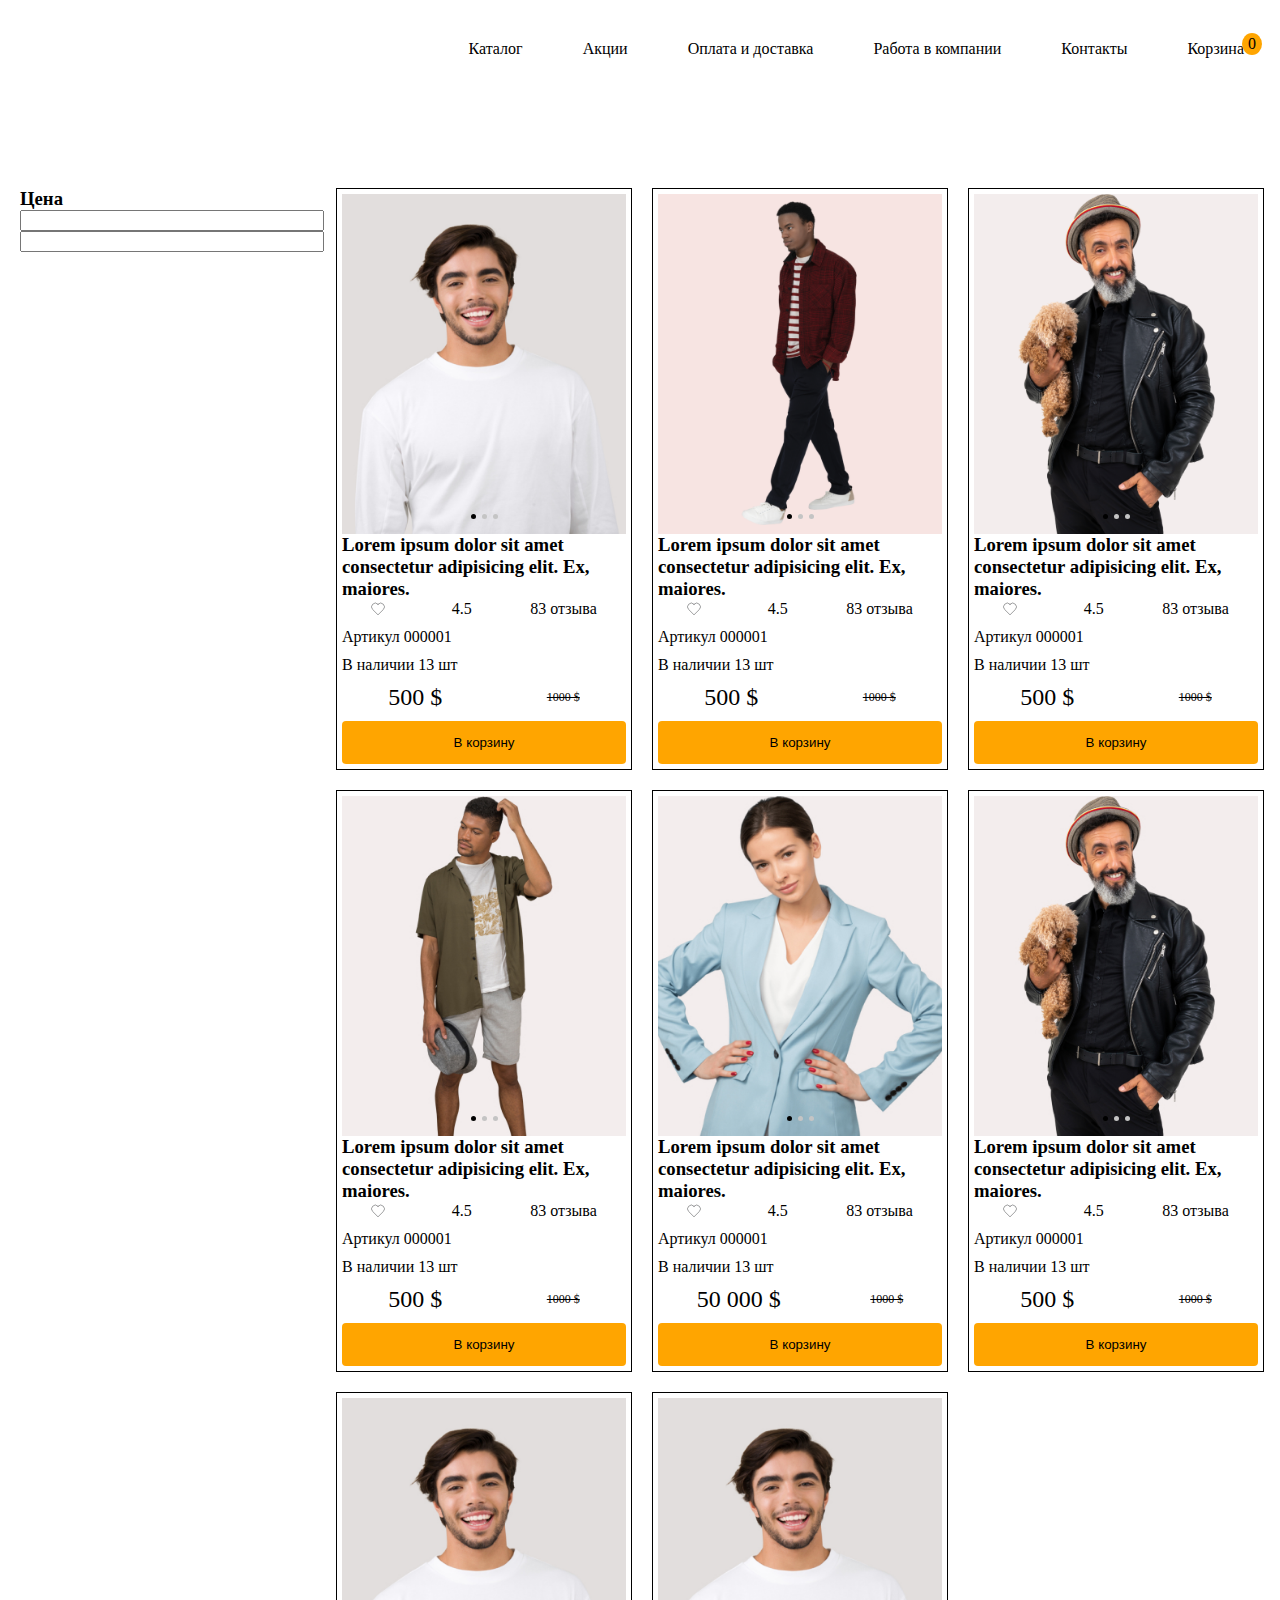
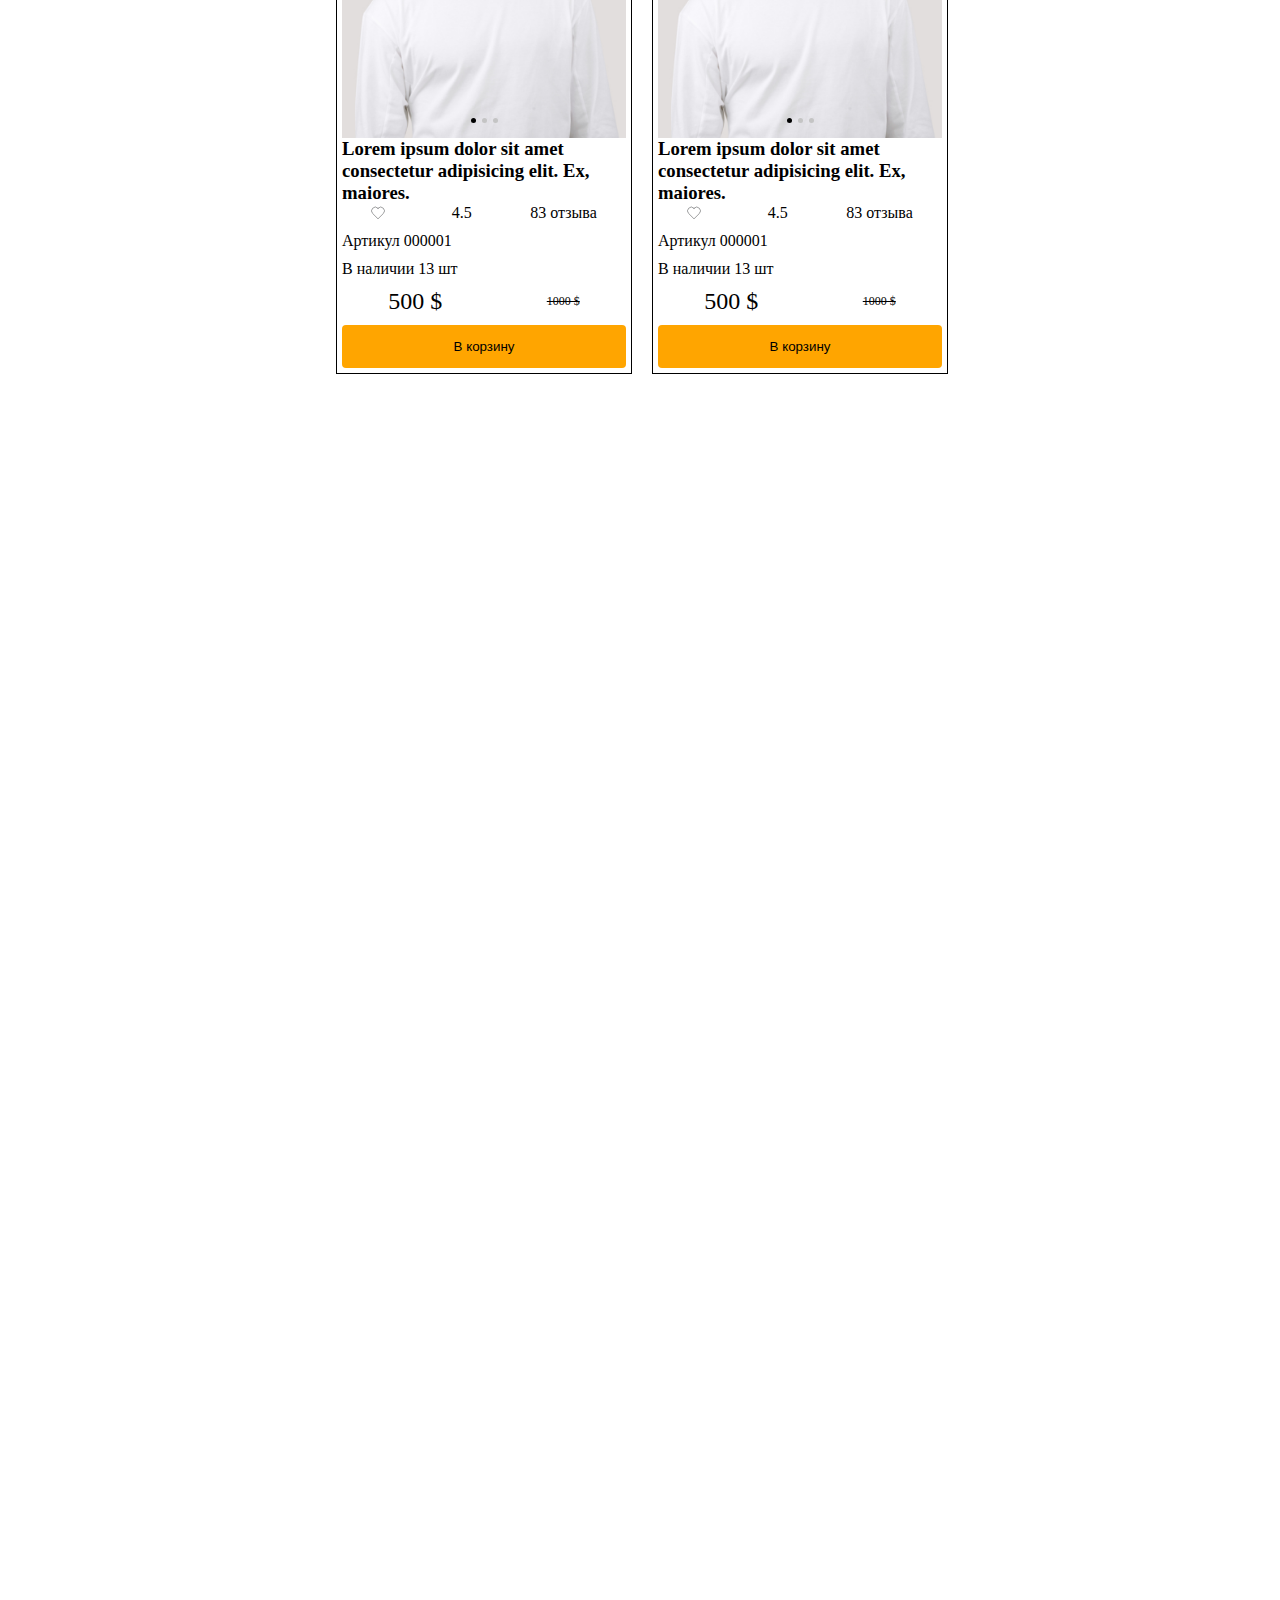
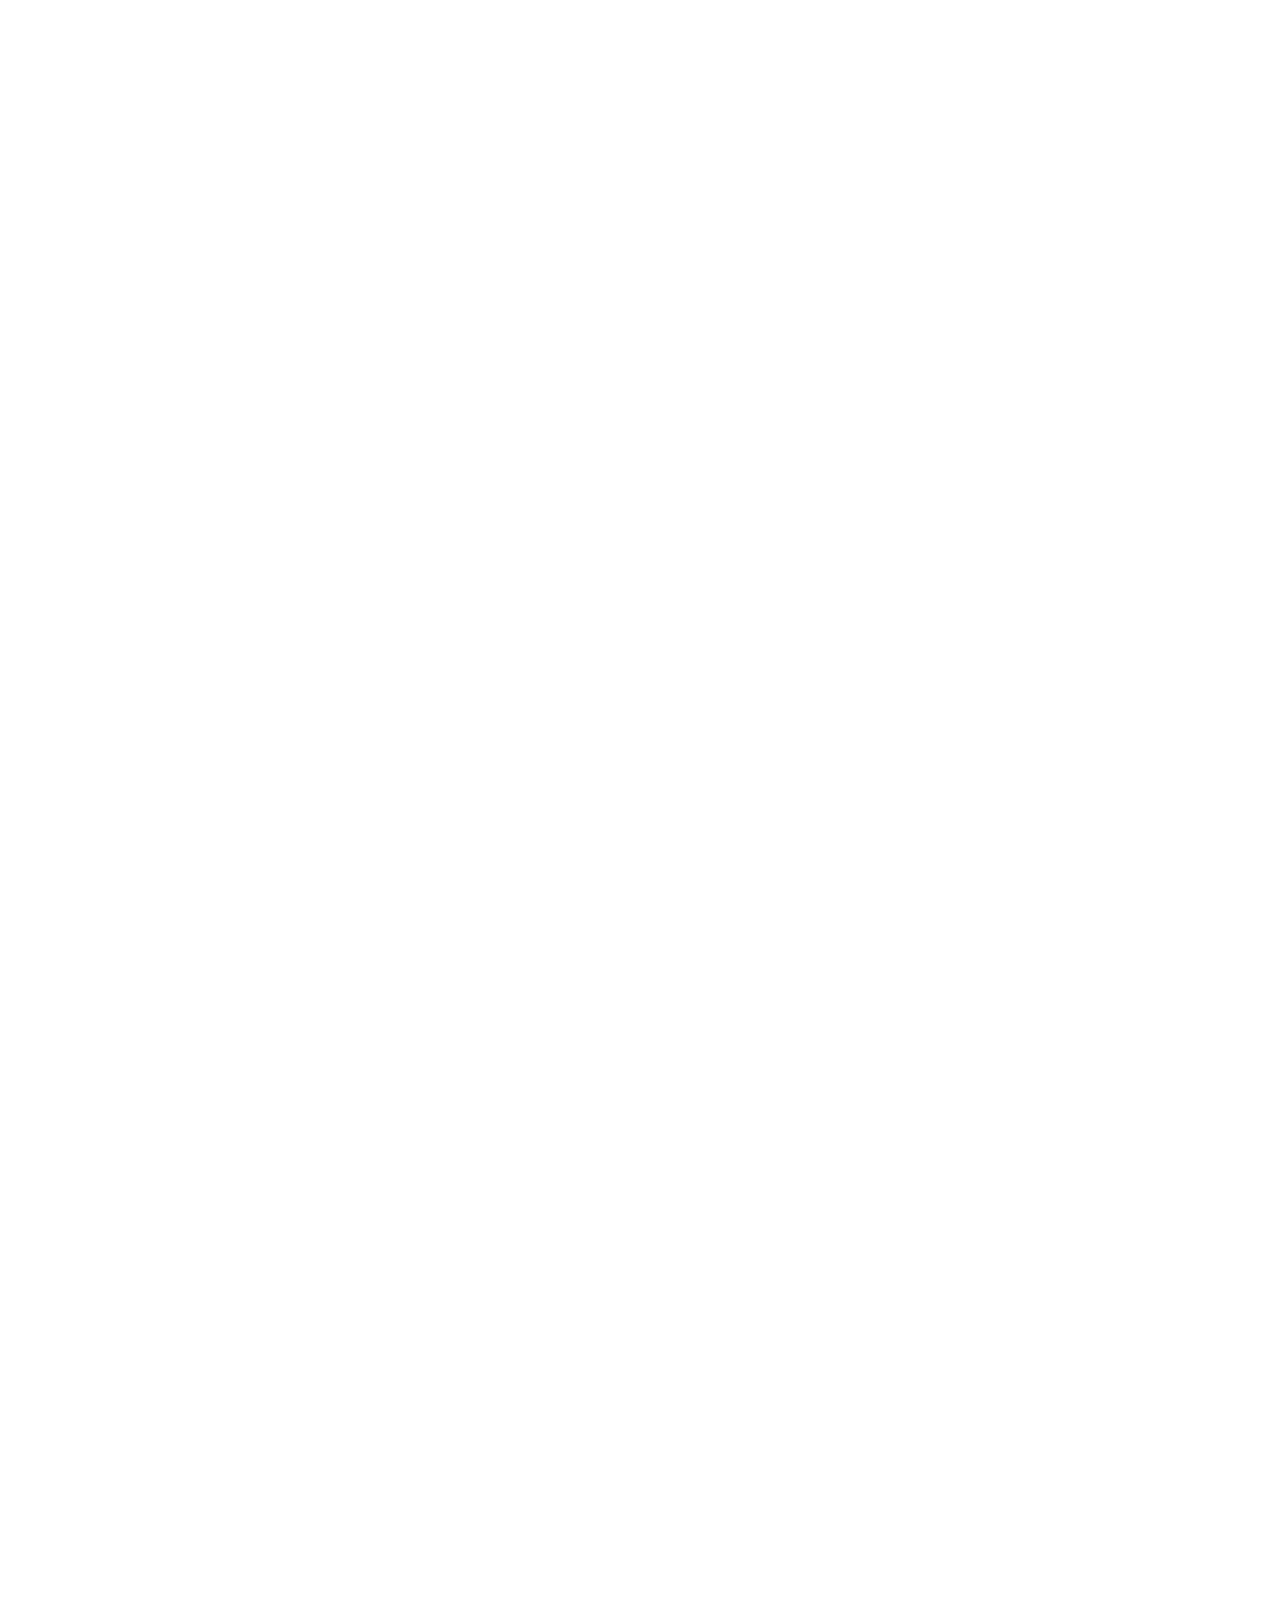
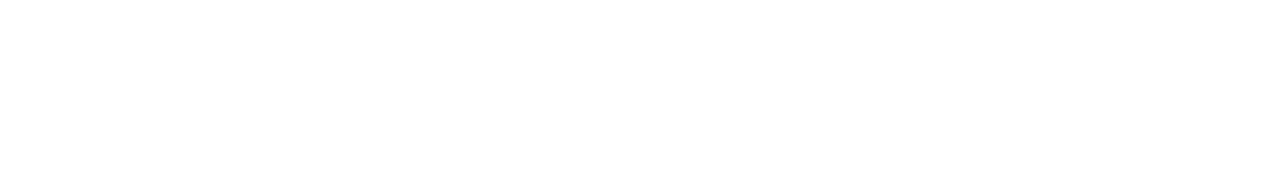
<file: index.html>
<!DOCTYPE html>
<html lang="en">
<head>
    <meta charset="UTF-8">
    <meta http-equiv="X-UA-Compatible" content="IE=edge">
    <meta name="viewport" content="width=device-width, initial-scale=1.0">
    <title>Document</title>
    <link rel="stylesheet" href="style.css">
</head>
<body>
    <header class="header">
        <div class="container">
            <nav class="header__nav nav">
                <ul class="nav__list">
                    <li class="nav__item"><a href="" class="nav__link">Каталог</a></li>
                    <li class="nav__item"><a href="" class="nav__link">Акции</a></li>
                    <li class="nav__item"><a href="" class="nav__link">Оплата и доставка</a></li>
                    <li class="nav__item"><a href="" class="nav__link">Работа в компании</a></li>
                    <li class="nav__item"><a href="" class="nav__link">Контакты</a></li>
                </ul>
                <div class="header__cart cart" tabindex="0">
                    <div class="cart__text">
                        Корзина
                        <span class="cart__quantity">0</span>
                    </div>
                    <div class="cart-content">
                        <ul class="cart-content__list">
                
                        </ul>
                        <div class="cart-content__bottom">
                            <div class="cart-content__fullPrice">
                                <span>Итого:</span>
                                <span class="fullPrice">0</span>
                            </div>
                            <button class="cart-content__btn btn">Оформить заказ</button>
                        </div>
                    </div>
                </div>
            </nav>
        </div>
    </header>
    <main class="content">
        <div class="container">
            <div class="products-content grid-container">
                <div class="filters">
                    <div class="filters__item filters-price">
                        <h3 class="filters-price__title">Цена</h3>
                        <div class="filters-price__slider"></div>
                        <div class="filters-price__inputs">
                            <input class="filters-price__input"></inputs>
                            <input class="filters-price__input"></inputs>
                        </div>
                    </div>
                </div>
                <ul class="products-grid">
                    <li class="products-grid__item">
                        <article class="product">
           
                            <div class="product__image"> 
                                <div class="product__switch image-switch" >
                                    <div class="image-switch__item">
                                        <div class="image-switch__img"><img class="product__pic" src="/img/imgCard1.png" alt="T-Shirt 1"></div>
                                    </div>
                                    <div class="image-switch__item">
                                        <div class="image-switch__img"><img class="product__pic" src="/img/imgCard2.png" alt="T-Shirt 2"></div>
                                    </div>
                                    <div class="image-switch__item">
                                        <div class="image-switch__img"><img class="product__pic" src="/img/imgCard3.png" alt="T-Shirt 3"></div>
                                    </div>
                                  
                                </div>
                          
                    
                                <ul class="product__image-pagination image-pagination" aria-hidden="true">
                                    
                                </ul>
                            </div>
                            <h3 class="product__title">
                                <a href="#">Lorem ipsum dolor sit amet consectetur adipisicing elit. Ex, maiores.</a>
                            </h3>
                            <div class="product__props">
                                <span class="product__rating">
                                    <svg class="svg" xmlns="http://www.w3.org/2000/svg" xmlns:xlink="http://www.w3.org/1999/xlink" width="14px" height="14px" viewBox="0 0 96 96">
                                        <defs>
                                          <clipPath id="clip-heart">
                                            <rect width="96" height="96"/>
                                          </clipPath>
                                        </defs>
                                        <g id="heart" clip-path="url(#clip-heart)">
                                          <g id="pills" transform="translate(-116 -232)">
                                            <g id="Group_150" data-name="Group 150">
                                              <path id="Path_180" data-name="Path 180" d="M164,247.762c-.092-.1-.184-.194-.276-.286A25.568,25.568,0,1,0,127.5,283.57c.1.1.2.2.316.3h0L164,320l36.224-36.093-.041-.041c.112-.092.214-.194.316-.3a25.568,25.568,0,1,0-36.223-36.094C164.184,247.568,164.092,247.66,164,247.762Z"  stroke="#58595b" stroke-linecap="round" stroke-linejoin="round" stroke-width="4"/>
                                            </g>
                                          </g>
                                        </g>
                                      </svg>
                                </span>
                                4.5
                                <span class="product__testimonials">83 отзыва</span>
                            </div>
                            <div class="product__info">
                                <span class="product__term">Артикул 000001</span>
                                <span class="product__available">В наличии 13 шт</span>
                            </div>
                            <div class="product__price product-price">
                                <span class="product-price__current">500 $</span>
                                <span class="product-price__old">1000 $</span>
                                
                            </div>
                            <button class="product__btn btn">В корзину</button>
                            
                        </article>
                    </li>
                    <li class="products-grid__item">
                        <article class="product">
           
                            <div class="product__image"> 
                                <div class="product__switch image-switch" >
                                    <div class="image-switch__item">
                                        <div class="image-switch__img"><img class="product__pic" src="/img/imgCard3.png" alt="T-Shirt 1"></div>
                                    </div>
                                    <div class="image-switch__item">
                                        <div class="image-switch__img"><img class="product__pic" src="/img/imgCard2.png" alt="T-Shirt 2"></div>
                                    </div>
                                    <div class="image-switch__item">
                                        <div class="image-switch__img"><img class="product__pic" src="/img/imgCard1.png" alt="T-Shirt 3"></div>
                                    </div>
                                  
                                </div>
                          
                    
                                <ul class="product__image-pagination image-pagination" aria-hidden="true">
                                    
                                </ul>
                            </div>
                            <h3 class="product__title">
                                <a href="#">Lorem ipsum dolor sit amet consectetur adipisicing elit. Ex, maiores.</a>
                            </h3>
                            <div class="product__props">
                                <span class="product__rating">
                                    <svg class="svg" xmlns="http://www.w3.org/2000/svg" xmlns:xlink="http://www.w3.org/1999/xlink" width="14px" height="14px" viewBox="0 0 96 96">
                                        <defs>
                                          <clipPath id="clip-heart">
                                            <rect width="96" height="96"/>
                                          </clipPath>
                                        </defs>
                                        <g id="heart" clip-path="url(#clip-heart)">
                                          <g id="pills" transform="translate(-116 -232)">
                                            <g id="Group_150" data-name="Group 150">
                                              <path id="Path_180" data-name="Path 180" d="M164,247.762c-.092-.1-.184-.194-.276-.286A25.568,25.568,0,1,0,127.5,283.57c.1.1.2.2.316.3h0L164,320l36.224-36.093-.041-.041c.112-.092.214-.194.316-.3a25.568,25.568,0,1,0-36.223-36.094C164.184,247.568,164.092,247.66,164,247.762Z"  stroke="#58595b" stroke-linecap="round" stroke-linejoin="round" stroke-width="4"/>
                                            </g>
                                          </g>
                                        </g>
                                      </svg>
                                </span>
                                4.5
                                <span class="product__testimonials">83 отзыва</span>
                            </div>
                            <div class="product__info">
                                <span class="product__term">Артикул 000001</span>
                                <span class="product__available">В наличии 13 шт</span>
                            </div>
                            <div class="product__price product-price">
                                <span class="product-price__current">500 $</span>
                                <span class="product-price__old">1000 $</span>
                                
                            </div>
                            <button class="product__btn btn btn">В корзину</button>
                            
                        </article>
                    </li>
                    <li class="products-grid__item">
                        <article class="product">
           
                            <div class="product__image"> 
                                <div class="product__switch image-switch" >
                                    <div class="image-switch__item">
                                        <div class="image-switch__img"><img class="product__pic" src="/img/imgCard2.png" alt="T-Shirt 1"></div>
                                    </div>
                                    <div class="image-switch__item">
                                        <div class="image-switch__img"><img class="product__pic" src="/img/imgCard1.png" alt="T-Shirt 2"></div>
                                    </div>
                                    <div class="image-switch__item">
                                        <div class="image-switch__img"><img class="product__pic" src="/img/imgCard3.png" alt="T-Shirt 3"></div>
                                    </div>
                                  
                                </div>
                          
                    
                                <ul class="product__image-pagination image-pagination" aria-hidden="true">
                                    
                                </ul>
                            </div>
                            <h3 class="product__title">
                                <a href="#">Lorem ipsum dolor sit amet consectetur adipisicing elit. Ex, maiores.</a>
                            </h3>
                            <div class="product__props">
                                <span class="product__rating">
                                    <svg class="svg" xmlns="http://www.w3.org/2000/svg" xmlns:xlink="http://www.w3.org/1999/xlink" width="14px" height="14px" viewBox="0 0 96 96">
                                        <defs>
                                          <clipPath id="clip-heart">
                                            <rect width="96" height="96"/>
                                          </clipPath>
                                        </defs>
                                        <g id="heart" clip-path="url(#clip-heart)">
                                          <g id="pills" transform="translate(-116 -232)">
                                            <g id="Group_150" data-name="Group 150">
                                              <path id="Path_180" data-name="Path 180" d="M164,247.762c-.092-.1-.184-.194-.276-.286A25.568,25.568,0,1,0,127.5,283.57c.1.1.2.2.316.3h0L164,320l36.224-36.093-.041-.041c.112-.092.214-.194.316-.3a25.568,25.568,0,1,0-36.223-36.094C164.184,247.568,164.092,247.66,164,247.762Z"  stroke="#58595b" stroke-linecap="round" stroke-linejoin="round" stroke-width="4"/>
                                            </g>
                                          </g>
                                        </g>
                                      </svg>
                                </span>
                                4.5
                                <span class="product__testimonials">83 отзыва</span>
                            </div>
                            <div class="product__info">
                                <span class="product__term">Артикул 000001</span>
                                <span class="product__available">В наличии 13 шт</span>
                            </div>
                            <div class="product__price product-price">
                                <span class="product-price__current">500 $</span>
                                <span class="product-price__old">1000 $</span>
                                
                            </div>
                            <button class="product__btn btn">В корзину</button>
                            
                        </article>
                    </li>
                    <li class="products-grid__item">
                        <article class="product">
           
                            <div class="product__image"> 
                                <div class="product__switch image-switch" >
                                    <div class="image-switch__item">
                                        <div class="image-switch__img"><img class="product__pic" src="/img/imgCard9.jpg" alt="T-Shirt 1"></div>
                                    </div>
                                    <div class="image-switch__item">
                                        <div class="image-switch__img"><img class="product__pic" src="/img/imgCard2.png" alt="T-Shirt 2"></div>
                                    </div>
                                    <div class="image-switch__item">
                                        <div class="image-switch__img"><img class="product__pic" src="/img/imgCard3.png" alt="T-Shirt 3"></div>
                                    </div>
                                  
                                </div>
                          
                    
                                <ul class="product__image-pagination image-pagination" aria-hidden="true">
                                    
                                </ul>
                            </div>
                            <h3 class="product__title">
                                <a href="#">Lorem ipsum dolor sit amet consectetur adipisicing elit. Ex, maiores.</a>
                            </h3>
                            <div class="product__props">
                                <span class="product__rating">
                                    <svg class="svg" xmlns="http://www.w3.org/2000/svg" xmlns:xlink="http://www.w3.org/1999/xlink" width="14px" height="14px" viewBox="0 0 96 96">
                                        <defs>
                                          <clipPath id="clip-heart">
                                            <rect width="96" height="96"/>
                                          </clipPath>
                                        </defs>
                                        <g id="heart" clip-path="url(#clip-heart)">
                                          <g id="pills" transform="translate(-116 -232)">
                                            <g id="Group_150" data-name="Group 150">
                                              <path id="Path_180" data-name="Path 180" d="M164,247.762c-.092-.1-.184-.194-.276-.286A25.568,25.568,0,1,0,127.5,283.57c.1.1.2.2.316.3h0L164,320l36.224-36.093-.041-.041c.112-.092.214-.194.316-.3a25.568,25.568,0,1,0-36.223-36.094C164.184,247.568,164.092,247.66,164,247.762Z"  stroke="#58595b" stroke-linecap="round" stroke-linejoin="round" stroke-width="4"/>
                                            </g>
                                          </g>
                                        </g>
                                      </svg>
                                </span>
                                4.5
                                <span class="product__testimonials">83 отзыва</span>
                            </div>
                            <div class="product__info">
                                <span class="product__term">Артикул 000001</span>
                                <span class="product__available">В наличии 13 шт</span>
                            </div>
                            <div class="product__price product-price">
                                <span class="product-price__current">500 $</span>
                                <span class="product-price__old">1000 $</span>
                                
                            </div>
                            <button class="product__btn btn">В корзину</button>
                            
                        </article>
                    </li>
                    <li class="products-grid__item">
                        <article class="product">
           
                            <div class="product__image"> 
                                <div class="product__switch image-switch" >
                                    <div class="image-switch__item">
                                        <div class="image-switch__img"><img class="product__pic" src="/img/imgCard11.jpg" alt="T-Shirt 1"></div>
                                    </div>
                                    <div class="image-switch__item">
                                        <div class="image-switch__img"><img class="product__pic" src="/img/imgCard2.png" alt="T-Shirt 2"></div>
                                    </div>
                                    <div class="image-switch__item">
                                        <div class="image-switch__img"><img class="product__pic" src="/img/imgCard3.png" alt="T-Shirt 3"></div>
                                    </div>
                                  
                                </div>
                          
                    
                                <ul class="product__image-pagination image-pagination" aria-hidden="true">
                                    
                                </ul>
                            </div>
                            <h3 class="product__title">
                                <a href="#">Lorem ipsum dolor sit amet consectetur adipisicing elit. Ex, maiores.</a>
                            </h3>
                            <div class="product__props">
                                <span class="product__rating">
                                    <svg class="svg" xmlns="http://www.w3.org/2000/svg" xmlns:xlink="http://www.w3.org/1999/xlink" width="14px" height="14px" viewBox="0 0 96 96">
                                        <defs>
                                          <clipPath id="clip-heart">
                                            <rect width="96" height="96"/>
                                          </clipPath>
                                        </defs>
                                        <g id="heart" clip-path="url(#clip-heart)">
                                          <g id="pills" transform="translate(-116 -232)">
                                            <g id="Group_150" data-name="Group 150">
                                              <path id="Path_180" data-name="Path 180" d="M164,247.762c-.092-.1-.184-.194-.276-.286A25.568,25.568,0,1,0,127.5,283.57c.1.1.2.2.316.3h0L164,320l36.224-36.093-.041-.041c.112-.092.214-.194.316-.3a25.568,25.568,0,1,0-36.223-36.094C164.184,247.568,164.092,247.66,164,247.762Z"  stroke="#58595b" stroke-linecap="round" stroke-linejoin="round" stroke-width="4"/>
                                            </g>
                                          </g>
                                        </g>
                                      </svg>
                                </span>
                                4.5
                                <span class="product__testimonials">83 отзыва</span>
                            </div>
                            <div class="product__info">
                                <span class="product__term">Артикул 000001</span>
                                <span class="product__available">В наличии 13 шт</span>
                            </div>
                            <div class="product__price product-price">
                                <span class="product-price__current">50 000 $</span>
                                <span class="product-price__old">1000 $</span>
                                
                            </div>
                            <button class="product__btn btn">В корзину</button>
                            
                        </article>
                    </li>
                    <li class="products-grid__item">
                        <article class="product">
           
                            <div class="product__image"> 
                                <div class="product__switch image-switch" >
                                    <div class="image-switch__item">
                                        <div class="image-switch__img"><img class="product__pic" src="/img/imgCard8.jpg" alt="T-Shirt 1"></div>
                                    </div>
                                    <div class="image-switch__item">
                                        <div class="image-switch__img"><img class="product__pic" src="/img/imgCard2.png" alt="T-Shirt 2"></div>
                                    </div>
                                    <div class="image-switch__item">
                                        <div class="image-switch__img"><img class="product__pic" src="/img/imgCard3.png" alt="T-Shirt 3"></div>
                                    </div>
                                  
                                </div>
                          
                    
                                <ul class="product__image-pagination image-pagination" aria-hidden="true">
                                    
                                </ul>
                            </div>
                            <h3 class="product__title">
                                <a href="#">Lorem ipsum dolor sit amet consectetur adipisicing elit. Ex, maiores.</a>
                            </h3>
                            <div class="product__props">
                                <span class="product__rating">
                                    <svg class="svg" xmlns="http://www.w3.org/2000/svg" xmlns:xlink="http://www.w3.org/1999/xlink" width="14px" height="14px" viewBox="0 0 96 96">
                                        <defs>
                                          <clipPath id="clip-heart">
                                            <rect width="96" height="96"/>
                                          </clipPath>
                                        </defs>
                                        <g id="heart" clip-path="url(#clip-heart)">
                                          <g id="pills" transform="translate(-116 -232)">
                                            <g id="Group_150" data-name="Group 150">
                                              <path id="Path_180" data-name="Path 180" d="M164,247.762c-.092-.1-.184-.194-.276-.286A25.568,25.568,0,1,0,127.5,283.57c.1.1.2.2.316.3h0L164,320l36.224-36.093-.041-.041c.112-.092.214-.194.316-.3a25.568,25.568,0,1,0-36.223-36.094C164.184,247.568,164.092,247.66,164,247.762Z"  stroke="#58595b" stroke-linecap="round" stroke-linejoin="round" stroke-width="4"/>
                                            </g>
                                          </g>
                                        </g>
                                      </svg>
                                </span>
                                4.5
                                <span class="product__testimonials">83 отзыва</span>
                            </div>
                            <div class="product__info">
                                <span class="product__term">Артикул 000001</span>
                                <span class="product__available">В наличии 13 шт</span>
                            </div>
                            <div class="product__price product-price">
                                <span class="product-price__current">500 $</span>
                                <span class="product-price__old">1000 $</span>
                                
                            </div>
                            <button class="product__btn btn">В корзину</button>
                            
                        </article>
                    </li>
                    <li class="products-grid__item">
                        <article class="product">
           
                            <div class="product__image"> 
                                <div class="product__switch image-switch" >
                                    <div class="image-switch__item">
                                        <div class="image-switch__img"><img class="product__pic" src="/img/imgCard1.png" alt="T-Shirt 1"></div>
                                    </div>
                                    <div class="image-switch__item">
                                        <div class="image-switch__img"><img class="product__pic" src="/img/imgCard2.png" alt="T-Shirt 2"></div>
                                    </div>
                                    <div class="image-switch__item">
                                        <div class="image-switch__img"><img class="product__pic" src="/img/imgCard3.png" alt="T-Shirt 3"></div>
                                    </div>
                                  
                                </div>
                          
                    
                                <ul class="product__image-pagination image-pagination" aria-hidden="true">
                                    
                                </ul>
                            </div>
                            <h3 class="product__title">
                                <a href="#">Lorem ipsum dolor sit amet consectetur adipisicing elit. Ex, maiores.</a>
                            </h3>
                            <div class="product__props">
                                <span class="product__rating">
                                    <svg class="svg" xmlns="http://www.w3.org/2000/svg" xmlns:xlink="http://www.w3.org/1999/xlink" width="14px" height="14px" viewBox="0 0 96 96">
                                        <defs>
                                          <clipPath id="clip-heart">
                                            <rect width="96" height="96"/>
                                          </clipPath>
                                        </defs>
                                        <g id="heart" clip-path="url(#clip-heart)">
                                          <g id="pills" transform="translate(-116 -232)">
                                            <g id="Group_150" data-name="Group 150">
                                              <path id="Path_180" data-name="Path 180" d="M164,247.762c-.092-.1-.184-.194-.276-.286A25.568,25.568,0,1,0,127.5,283.57c.1.1.2.2.316.3h0L164,320l36.224-36.093-.041-.041c.112-.092.214-.194.316-.3a25.568,25.568,0,1,0-36.223-36.094C164.184,247.568,164.092,247.66,164,247.762Z"  stroke="#58595b" stroke-linecap="round" stroke-linejoin="round" stroke-width="4"/>
                                            </g>
                                          </g>
                                        </g>
                                      </svg>
                                </span>
                                4.5
                                <span class="product__testimonials">83 отзыва</span>
                            </div>
                            <div class="product__info">
                                <span class="product__term">Артикул 000001</span>
                                <span class="product__available">В наличии 13 шт</span>
                            </div>
                            <div class="product__price product-price">
                                <span class="product-price__current">500 $</span>
                                <span class="product-price__old">1000 $</span>
                                
                            </div>
                            <button class="product__btn btn">В корзину</button>
                            
                        </article>
                    </li>
                    <li class="products-grid__item">
                        <article class="product">
           
                            <div class="product__image"> 
                                <div class="product__switch image-switch" >
                                    <div class="image-switch__item">
                                        <div class="image-switch__img"><img class="product__pic" src="/img/imgCard1.png" alt="T-Shirt 1"></div>
                                    </div>
                                    <div class="image-switch__item">
                                        <div class="image-switch__img"><img class="product__pic" src="/img/imgCard2.png" alt="T-Shirt 2"></div>
                                    </div>
                                    <div class="image-switch__item">
                                        <div class="image-switch__img"><img class="product__pic" src="/img/imgCard3.png" alt="T-Shirt 3"></div>
                                    </div>
                                  
                                </div>
                          
                    
                                <ul class="product__image-pagination image-pagination" aria-hidden="true">
                                    
                                </ul>
                            </div>
                            <h3 class="product__title">
                                <a href="#">Lorem ipsum dolor sit amet consectetur adipisicing elit. Ex, maiores.</a>
                            </h3>
                            <div class="product__props">
                                <span class="product__rating">
                                    <svg class="svg" xmlns="http://www.w3.org/2000/svg" xmlns:xlink="http://www.w3.org/1999/xlink" width="14px" height="14px" viewBox="0 0 96 96">
                                        <defs>
                                          <clipPath id="clip-heart">
                                            <rect width="96" height="96"/>
                                          </clipPath>
                                        </defs>
                                        <g id="heart" clip-path="url(#clip-heart)">
                                          <g id="pills" transform="translate(-116 -232)">
                                            <g id="Group_150" data-name="Group 150">
                                              <path id="Path_180" data-name="Path 180" d="M164,247.762c-.092-.1-.184-.194-.276-.286A25.568,25.568,0,1,0,127.5,283.57c.1.1.2.2.316.3h0L164,320l36.224-36.093-.041-.041c.112-.092.214-.194.316-.3a25.568,25.568,0,1,0-36.223-36.094C164.184,247.568,164.092,247.66,164,247.762Z"  stroke="#58595b" stroke-linecap="round" stroke-linejoin="round" stroke-width="4"/>
                                            </g>
                                          </g>
                                        </g>
                                      </svg>
                                </span>
                                4.5
                                <span class="product__testimonials">83 отзыва</span>
                            </div>
                            <div class="product__info">
                                <span class="product__term">Артикул 000001</span>
                                <span class="product__available">В наличии 13 шт</span>
                            </div>
                            <div class="product__price product-price">
                                <span class="product-price__current">500 $</span>
                                <span class="product-price__old">1000 $</span>
                                
                            </div>
                            <button class="product__btn btn">В корзину</button>
                            
                        </article>
                    </li>
                </ul>
            </div>
            <div class="height"></div>
        </div>
    </main>
    

    <script src="script.js"></script>
    <script src="cart.js"></script>
</body>
</html>
</file>
<file: style.css>
.product {
  border: 1px solid #000;
  padding: 5px;
}

.product__image {
  position: relative;
  overflow: hidden;
  display: block;
  height: 340px;
}

.image-switch {
  position: absolute;
  left: 0;
  top: 0;
  z-index: 20;
  width: 100%;
  height: 100%;
  display: -webkit-box;
  display: -ms-flexbox;
  display: flex;
}

.image-switch__item {
  -webkit-box-flex: 1;
      -ms-flex-positive: 1;
          flex-grow: 1;
  cursor: pointer;
}

.image-switch__img {
  position: absolute;
  left: 50%;
  top: 0;
  z-index: 2;
  width: 100%;
  height: 100%;
  -webkit-transform: translateX(-50%);
          transform: translateX(-50%);
  pointer-events: none;
  background-color: #fff;
  display: -webkit-box;
  display: -ms-flexbox;
  display: flex;
  -webkit-box-pack: center;
      -ms-flex-pack: center;
          justify-content: center;
  -webkit-box-align: center;
      -ms-flex-align: center;
          align-items: center;
  opacity: 0;
}

.image-switch__img img {
  display: block;
  max-width: 100%;
  height: 100%;
  -o-object-fit: cover;
     object-fit: cover;
}

.image-switch__item:first-child .image-switch__img {
  opacity: 1;
  z-index: 1;
}

.image-switch__item:hover .image-switch__img {
  opacity: 1;
  z-index: 1;
}

.image-pagination {
  position: absolute;
  z-index: 30;
  left: 0;
  bottom: 15px;
  width: 100%;
  display: -webkit-box;
  display: -ms-flexbox;
  display: flex;
  -webkit-box-pack: center;
      -ms-flex-pack: center;
          justify-content: center;
}

.image-pagination__item {
  display: block;
  background-color: #c4c4c4;
  width: 5px;
  height: 5px;
  border-radius: 100%;
  margin: 0 3px;
}

.image-pagination__item--active {
  background-color: #000;
}

.product__props {
  display: -webkit-box;
  display: -ms-flexbox;
  display: flex;
  -webkit-box-align: center;
      -ms-flex-align: center;
          align-items: center;
  -ms-flex-pack: distribute;
      justify-content: space-around;
  margin-bottom: 10px;
}

.product__rating {
  display: -webkit-inline-box;
  display: -ms-inline-flexbox;
  display: inline-flex;
  -webkit-box-align: center;
      -ms-flex-align: center;
          align-items: center;
}

.product__rating svg {
  fill: none;
  margin-right: 8px;
}

.product__info {
  margin-bottom: 10px;
}

.product__term {
  display: block;
  margin-bottom: 10px;
}

.product__avilible {
  display: block;
}

.product__price {
  display: -webkit-box;
  display: -ms-flexbox;
  display: flex;
  -webkit-box-align: center;
      -ms-flex-align: center;
          align-items: center;
  -ms-flex-pack: distribute;
      justify-content: space-around;
  margin-bottom: 10px;
}

.product-price__current {
  font-size: 24px;
  margin-right: 12px;
}

.product-price__old {
  font-size: 12px;
  text-decoration: line-through;
}

.product__btn {
  width: 100%;
}

.product__btn:disabled {
  opacity: 0.4;
  pointer-events: none;
}

.header {
  position: relative;
  z-index: 100;
  background-color: #fff;
}

.header__cart {
  margin-left: 40px;
}

.nav {
  display: -webkit-box;
  display: -ms-flexbox;
  display: flex;
  -webkit-box-align: center;
      -ms-flex-align: center;
          align-items: center;
  -webkit-box-pack: end;
      -ms-flex-pack: end;
          justify-content: flex-end;
}

.nav__list {
  display: -webkit-box;
  display: -ms-flexbox;
  display: flex;
  -webkit-box-align: center;
      -ms-flex-align: center;
          align-items: center;
}

.nav__item:not(:last-child) {
  margin-right: 60px;
}

.cart {
  position: relative;
  padding: 40px 20px;
  -webkit-transition: background-color 1s;
  transition: background-color 1s;
}

.cart__quantity {
  position: absolute;
  right: 2px;
  top: 45%;
  -webkit-transform: translateY(-50%);
          transform: translateY(-50%);
  background-color: orange;
  border-radius: 100%;
  padding: 2px;
  min-height: 16px;
  min-width: 16px;
  display: -webkit-box;
  display: -ms-flexbox;
  display: flex;
  -webkit-box-align: center;
      -ms-flex-align: center;
          align-items: center;
  -webkit-box-pack: center;
      -ms-flex-pack: center;
          justify-content: center;
}

.cart-content {
  width: 400px;
  outline: 2px solid black;
  cursor: default;
  position: absolute;
  right: 0;
  top: 100%;
  background-color: #fff;
  padding: 10px;
  opacity: 0;
  visibility: hidden;
  -webkit-transition: opacity 0.4s, visibility 0.4s;
  transition: opacity 0.4s, visibility 0.4s;
}

.cart-content__item:hover {
  background-color: #d1d6d6;
}

.cart-content__list {
  max-height: 330px;
  overflow-y: scroll;
}

.cart-content__bottom {
  display: -webkit-box;
  display: -ms-flexbox;
  display: flex;
  -webkit-box-pack: justify;
      -ms-flex-pack: justify;
          justify-content: space-between;
  -webkit-box-align: center;
      -ms-flex-align: center;
          align-items: center;
}

.cart.active:hover {
  background-color: #d1d6d6;
  cursor: pointer;
}

.cart.active:hover .cart-content {
  opacity: 1;
  visibility: visible;
  -webkit-transition: opacity 0.4s, visibility 0.4s;
  transition: opacity 0.4s, visibility 0.4s;
}

.content {
  padding-top: 90px;
}

.cart-product {
  display: -webkit-box;
  display: -ms-flexbox;
  display: flex;
  -webkit-box-align: center;
      -ms-flex-align: center;
          align-items: center;
  padding: 12px 12px 12px 0;
  -webkit-transition: background-color 0.4s;
  transition: background-color 0.4s;
}

.cart-product__img {
  max-width: 100px;
  max-height: 100px;
  -o-object-fit: cover;
     object-fit: cover;
}

.cart-product__text {
  width: 250px;
  margin-left: 10px;
}

.cart-product__delete {
  width: 20px;
  height: 20px;
  margin-left: auto;
  border: none;
  background-color: transparent;
  padding: 0;
  background-image: url("../img/remove-from-cart.png");
  background-size: cover;
  background-position: center;
  background-repeat: no-repeat;
}

:root {
  --gutter: 20px;
}

.container {
  width: 1244px;
  padding: 0 var(--gutter);
  margin: 0 auto;
}

.grid-container {
  width: 100%;
  display: -ms-grid;
  display: grid;
  -ms-grid-columns: (1fr)[4];
      grid-template-columns: repeat(4, 1fr);
  gap: var(--gutter);
}

.products-grid {
  grid-column: 3 span;
  display: -ms-grid;
  display: grid;
  -ms-grid-columns: (1fr)[3];
      grid-template-columns: repeat(3, 1fr);
  gap: 20px;
}

.filters {
  position: relative;
}

@media (max-width: 768px) {
  .filters {
    display: none;
  }
}

.filters-price__input {
  width: 100%;
}

.fixed {
  position: fixed;
  top: var(--gutter);
  left: 0;
}

.absolute {
  position: absolute;
  bottom: 0;
  left: 0;
}

.height {
  height: 3000px;
}

ul {
  padding: 0;
}

* {
  list-style-type: none;
  text-decoration: none;
  color: inherit;
  margin: 0;
}

.btn {
  border: none;
  padding: 14px 5px;
  border-radius: 4px;
  cursor: pointer;
  background-color: orange;
  -webkit-transition: background-color 0.3s ease-in-out;
  transition: background-color 0.3s ease-in-out;
}

.btn:hover {
  background-color: #f8bb49;
  -webkit-transition: background-color 0.3s ease-in-out;
  transition: background-color 0.3s ease-in-out;
}
/*# sourceMappingURL=style.css.map */
</file>
